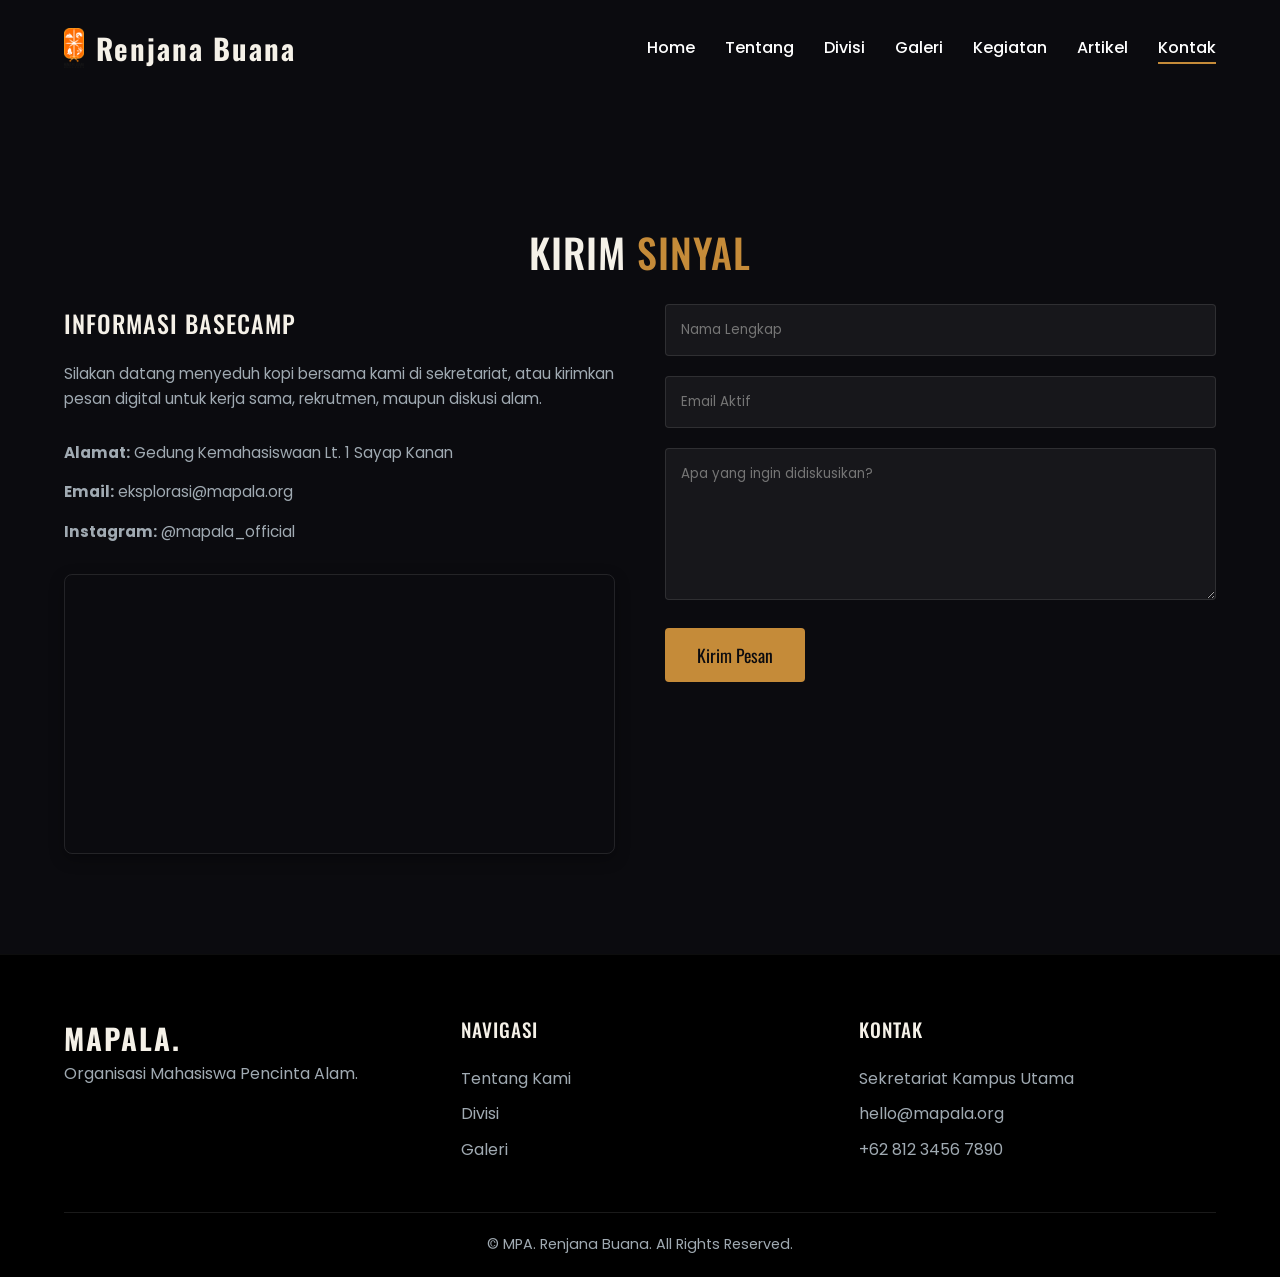
<file: kontak.html>
<!DOCTYPE html>
<html lang="id">
<head>
    <meta charset="UTF-8">
    <meta name="viewport" content="width=device-width, initial-scale=1.0">
    <title>Kontak Kami | MAPALA</title>
    <link href="https://fonts.googleapis.com/css2?family=Oswald:wght@400;500;700&family=Poppins:wght@300;400;500;600&display=swap" rel="stylesheet">
    <link rel="stylesheet" href="style.css">
    <style>
        /* CSS Khusus Halaman Kontak */
        .form-group { margin-bottom: 20px; }
        .form-control {
            width: 100%;
            padding: 15px;
            background: rgba(255,255,255,0.05);
            border: 1px solid rgba(255,255,255,0.1);
            color: white;
            border-radius: 4px;
            font-family: var(--font-body);
        }
        .form-control:focus { outline: none; border-color: var(--accent-gold); }
        .contact-wrapper { display: grid; grid-template-columns: 1fr 1fr; gap: 50px; }
        @media(max-width: 768px) { .contact-wrapper { grid-template-columns: 1fr; } }
    </style>
</head>
<body>

     <!-- Navbar -->
     <nav class="navbar">
        <a href="index.html" class="logo">
            <img src="./assets/logo/Logo RB.png" alt="Logo MAPALA" class="logo-img">
            <span>Renjana Buana</span>
        </a>
        <ul class="nav-links">
            <li><a href="index.html">Home</a></li>
            <li><a href="tentang.html">Tentang</a></li>
            <li><a href="divisi.html">Divisi</a></li>
            <li><a href="galeri.html">Galeri</a></li>
            <li><a href="kegiatan.html">Kegiatan</a></li>
            <li><a href="artikel.html">Artikel</a></li>
            <li><a href="kontak.html">Kontak</a></li>
        </ul>
        <div class="hamburger">
            <span></span><span></span><span></span>
        </div>
    </nav>
    <div style="padding-top: 120px;"></div>

    <section class="section">
        <div class="container">
            <h1 class="section-title animate-on-scroll">Kirim <span class="text-gold">Sinyal</span></h1>
            
            <div class="contact-wrapper animate-on-scroll stagger-1">
                <div>
                    <h2 class="text-cream" style="margin-bottom: 20px; font-family: var(--font-heading);">Informasi Basecamp</h2>
                    <p class="card-text" style="margin-bottom: 30px;">Silakan datang menyeduh kopi bersama kami di sekretariat, atau kirimkan pesan digital untuk kerja sama, rekrutmen, maupun diskusi alam.</p>
                    
                    <p class="card-text"><strong>Alamat:</strong> Gedung Kemahasiswaan Lt. 1 Sayap Kanan</p>
                    <p class="card-text"><strong>Email:</strong> eksplorasi@mapala.org</p>
                    <p class="card-text"><strong>Instagram:</strong> @mapala_official</p>
                    
                    <!-- Placeholder Maps -->
                    <div class="map-container">
                        <iframe 
                            src="https://www.google.com/maps/embed?pb=!1m18!1m12!1m3!1d4897.528231587983!2d106.72990306626059!3d-6.487909209408196!2m3!1f0!2f0!3f0!3m2!1i1024!2i768!4f13.1!3m3!1m2!1s0x2e69c30048152891%3A0xb08c1e469549daa3!2sSekretariat%20UKM%20MPA.%20Renjana%20Buana%20UNUSIA!5e0!3m2!1sen!2sid!4v1785067479321!5m2!1sen!2sid" width="600" height="450" style="border:0;" allowfullscreen="" loading="lazy" referrerpolicy="strict-origin-when-cross-origin"></iframe>" width="600" height="450" style="border:0;" allowfullscreen="" loading="lazy" referrerpolicy="strict-origin-when-cross-origin"></iframe>" 
                            loading="lazy" 
                            referrerpolicy="no-referrer-when-downgrade">
                        </iframe>
                    </div>
                </div>

                <div>
                    <form action="https://formsubmit.co/khususdrive210@gmail.com" method="POST">
                        <form id="contactForm">
                            <div class="form-group">
                                <input type="text" name="Nama" class="form-control" placeholder="Nama Lengkap" required>
                            </div>
                            <div class="form-group">
                                <input type="email" name="Email" class="form-control" placeholder="Email Aktif" required>
                            </div>
                            <div class="form-group">
                                <textarea name="Pesan" class="form-control" rows="6" placeholder="Apa yang ingin didiskusikan?" required></textarea>
                            </div>
                            
                            <button type="submit" id="submitBtn" class="btn btn-primary">Kirim Pesan</button>
                            
                            <!-- Tempat menampung status notifikasi -->
                            <div id="formStatus" style="margin-top: 15px; display: none; font-size: 0.95rem;"></div>
                        </form>
                </div>
            </div>
        </div>
    </section>

     <!-- Footer -->
     <footer class="footer">
        <div class="container">
            <div class="footer-grid">
                <div class="footer-col">
                    <h2 class="logo">MAPALA.</h2>
                    <p>Organisasi Mahasiswa Pencinta Alam.</p>
                </div>
                <div class="footer-col">
                    <h4>Navigasi</h4>
                    <a href="tentang.html">Tentang Kami</a>
                    <a href="divisi.html">Divisi</a>
                    <a href="galeri.html">Galeri</a>
                </div>
                <div class="footer-col">
                    <h4>Kontak</h4>
                    <p>Sekretariat Kampus Utama</p>
                    <p>hello@mapala.org</p>
                    <p>+62 812 3456 7890</p>
                </div>
            </div>
            <div class="footer-bottom">
                <p>&copy; MPA. Renjana Buana. All Rights Reserved.</p>
            </div>
        </div>
    </footer>
    <script src="script.js"></script>
</body>
</html>
</file>
<file: style.css>
/* ================= VARIABLES ================= */
:root {
    --bg-primary: #0b0b0f;
    --bg-secondary: #000000;
    --forest-green: #FF9B00;
    --olive: #697565;
    --cream: #F5F1E8;
    --accent-gold: #C58B39;
    --text-white: #ffffff;
    --text-muted: #a0aab2;
    
    --font-heading: 'Oswald', sans-serif;
    --font-body: 'Poppins', sans-serif;
    
    --transition: 0.4s cubic-bezier(0.25, 0.8, 0.25, 1);
}

/* ================= RESET & BASE ================= */
* {
    margin: 0;
    padding: 0;
    box-sizing: border-box;
}

body {
    background-color: var(--bg-primary);
    color: var(--text-white);
    font-family: var(--font-body);
    line-height: 1.6;
    overflow-x: hidden;
    /* Page Transition Base */
    opacity: 0;
    transition: opacity 0.5s ease-in-out;
}

body.loaded {
    opacity: 1;
}

body.fade-out {
    opacity: 0;
}

h1, h2, h3, h4, h5, h6 {
    font-family: var(--font-heading);
    letter-spacing: 1px;
    text-transform: uppercase;
    font-weight: 500;
}

a {
    text-decoration: none;
    color: inherit;
    transition: var(--transition);
}

ul {
    list-style: none;
}

img {
    max-width: 100%;
    display: block;
}

.container {
    width: 90%;
    max-width: 1200px;
    margin: 0 auto;
}

.section {
    padding: 100px 0;
}

.section-title {
    font-size: 2.5rem;
    color: var(--cream);
    margin-bottom: 20px;
    text-align: center;
}

.section-subtitle {
    text-align: center;
    color: var(--text-muted);
    max-width: 600px;
    margin: 0 auto 60px auto;
}

/* ================= TYPOGRAPHY ================= */
.text-gold { color: var(--accent-gold); }
.text-cream { color: var(--cream); }

/* ================= BUTTONS ================= */
.btn {
    display: inline-block;
    padding: 12px 30px;
    font-family: var(--font-heading);
    font-size: 1.1rem;
    border-radius: 4px;
    cursor: pointer;
    border: 2px solid transparent;
    transition: var(--transition);
}

.btn-primary {
    background-color: var(--accent-gold);
    color: var(--bg-primary);
}

.btn-primary:hover {
    background-color: transparent;
    border-color: var(--accent-gold);
    color: var(--accent-gold);
    transform: scale(1.05);
}

.btn-outline {
    border-color: var(--cream);
    color: var(--cream);
}

.btn-outline:hover {
    background-color: var(--cream);
    color: var(--bg-primary);
    transform: scale(1.05);
}

/* ================= NAVBAR ================= */
.navbar {
    position: fixed;
    top: 0;
    left: 0;
    width: 100%;
    padding: 25px 5%;
    display: flex;
    justify-content: space-between;
    align-items: center;
    z-index: 1000;
    transition: var(--transition);
    background: transparent;
}

.navbar.scrolled {
    background: rgb(255, 115, 0);
    backdrop-filter: blur(10px);
    padding: 15px 5%;
    box-shadow: 0 4px 20px rgba(0, 0, 0, 0.5);
}

/* Update class .logo agar gambar & teks sejajar secara vertikal */
.logo {
    display: flex;
    align-items: center;
    gap: 12px; /* Jarak antara logo gambar dan teks */
    font-family: var(--font-heading);
    font-size: 1.8rem;
    font-weight: 700;
    color: var(--cream);
    letter-spacing: 2px;
}

/* Styling khusus untuk ukuran logo gambar */
.logo-img {
    height: 40px; /* Sesuaikan ukurannya di sini jika kurang besar/kecil */
    width: auto;
    object-fit: contain;
    transition: var(--transition);
}

/* Efek hover opsional pada logo */
.logo:hover .logo-img {
    transform: scale(1.05);
}

.nav-links {
    display: flex;
    gap: 30px;
}

.nav-links a {
    font-size: 1rem;
    font-weight: 500;
    color: var(--text-white);
    position: relative;
    padding-bottom: 5px;
}

.nav-links a::after {
    content: '';
    position: absolute;
    bottom: 0;
    left: 0;
    width: 0%;
    height: 2px;
    background-color: var(--accent-gold);
    transition: var(--transition);
}

.nav-links a:hover::after,
.nav-links a.active::after {
    width: 100%;
}

.hamburger {
    display: none;
    cursor: pointer;
    flex-direction: column;
    gap: 5px;
}

.hamburger span {
    width: 25px;
    height: 2px;
    background-color: var(--text-white);
    transition: var(--transition);
}

/* ================= HERO SECTION ================= */
.hero {
    height: 100vh;
    display: flex;
    align-items: center;
    justify-content: center;
    position: relative;
    overflow: hidden;
}

.hero-bg {
    position: absolute;
    top: 0;
    left: 0;
    width: 100%;
    height: 100%;
    object-fit: cover;
    z-index: -2;
    animation: zoomHero 20s infinite alternate linear;
}

.hero-overlay {
    position: absolute;
    top: 0;
    left: 0;
    width: 100%;
    height: 100%;
    background: linear-gradient(to bottom, rgba(11,15,12,0.4), var(--bg-primary));
    z-index: -1;
}

.hero-content {
    text-align: center;
    max-width: 800px;
    padding: 0 20px;
}

.hero-content h1 {
    font-size: 4.5rem;
    color: var(--cream);
    margin-bottom: 20px;
    line-height: 1.1;
    opacity: 0;
    transform: translateY(30px);
    animation: fadeUp 1s 0.5s forwards;
}

.hero-content p {
    font-size: 1.2rem;
    color: var(--text-muted);
    margin-bottom: 40px;
    opacity: 0;
    transform: translateY(30px);
    animation: fadeUp 1s 0.7s forwards;
}

.hero-buttons {
    display: flex;
    gap: 20px;
    justify-content: center;
    opacity: 0;
    animation: fadeIn 1s 1s forwards;
}

/* ================= CARDS & GRIDS ================= */
.grid-3 {
    display: grid;
    grid-template-columns: repeat(auto-fit, minmax(300px, 1fr));
    gap: 30px;
}

.card {
    background: var(--bg-secondary);
    border-radius: 8px;
    overflow: hidden;
    transition: var(--transition);
    border: 1px solid rgba(255,255,255,0.05);
}

.card:hover {
    transform: translateY(-10px);
    box-shadow: 0 15px 30px rgba(0,0,0,0.6);
    border-color: var(--forest-green);
}

.card-img-wrapper {
    overflow: hidden;
    height: 220px;
}

.card-img {
    width: 100%;
    height: 100%;
    object-fit: cover;
    transition: transform 0.5s ease;
}

.card:hover .card-img {
    transform: scale(1.1);
}

.card-body {
    padding: 25px;
}

.card-title {
    font-size: 1.5rem;
    color: var(--cream);
    margin-bottom: 10px;
}

.card-text {
    color: var(--text-muted);
    font-size: 0.95rem;
    margin-bottom: 15px;
}

.card-meta {
    font-size: 0.85rem;
    color: var(--accent-gold);
    display: flex;
    justify-content: space-between;
}

/* ================= HORIZONTAL CARD (ARTICLE) ================= */
.card-horizontal {
    display: flex;
    background: var(--bg-secondary);
    border-radius: 8px;
    overflow: hidden;
    margin-bottom: 30px;
    transition: var(--transition);
}

.card-horizontal:hover {
    transform: translateX(10px);
    box-shadow: 0 10px 20px rgba(0,0,0,0.5);
}

.card-h-img {
    flex: 0 0 35%;
    object-fit: cover;
}

.card-h-body {
    padding: 30px;
    display: flex;
    flex-direction: column;
    justify-content: center;
}

/* ================= GALLERY ================= */
.gallery-grid {
    display: grid;
    grid-template-columns: repeat(auto-fill, minmax(250px, 1fr));
    gap: 15px;
}

.gallery-item {
    position: relative;
    border-radius: 8px;
    overflow: hidden;
    cursor: pointer;
    aspect-ratio: 1 / 1;
}

.gallery-item img {
    width: 100%;
    height: 100%;
    object-fit: cover;
    transition: var(--transition);
}

.gallery-overlay {
    position: absolute;
    inset: 0;
    background: rgba(11, 15, 12, 0.8);
    display: flex;
    align-items: center;
    justify-content: center;
    opacity: 0;
    transition: var(--transition);
}

.gallery-overlay h3 {
    color: var(--cream);
    transform: translateY(20px);
    transition: var(--transition);
}

.gallery-item:hover img { transform: scale(1.1); }
.gallery-item:hover .gallery-overlay { opacity: 1; }
.gallery-item:hover .gallery-overlay h3 { transform: translateY(0); }

/* Gallery Popup */
.popup {
    position: fixed;
    top: 0; left: 0; width: 100%; height: 100%;
    background: rgba(0,0,0,0.9);
    display: flex;
    align-items: center;
    justify-content: center;
    z-index: 2000;
    opacity: 0;
    visibility: hidden;
    transition: var(--transition);
}

.popup.active {
    opacity: 1;
    visibility: visible;
}

.popup img {
    max-width: 90%;
    max-height: 80%;
    border-radius: 4px;
    box-shadow: 0 5px 30px rgba(0,0,0,0.5);
}

.popup-close {
    position: absolute;
    top: 30px;
    right: 40px;
    font-size: 2rem;
    color: white;
    cursor: pointer;
}

/* ================= FOOTER ================= */
.footer {
    background: var(--bg-secondary);
    padding: 60px 0 20px 0;
    border-top: 1px solid rgba(255,255,255,0.05);
}

.footer-grid {
    display: grid;
    grid-template-columns: repeat(auto-fit, minmax(200px, 1fr));
    gap: 40px;
    margin-bottom: 40px;
}

.footer-col h4 {
    color: var(--cream);
    margin-bottom: 20px;
    font-size: 1.2rem;
}

.footer-col p, .footer-col a {
    color: var(--text-muted);
    margin-bottom: 10px;
    display: block;
}

.footer-col a:hover {
    color: var(--accent-gold);
}

.footer-bottom {
    text-align: center;
    padding-top: 20px;
    border-top: 1px solid rgba(255,255,255,0.1);
    color: var(--text-muted);
    font-size: 0.9rem;
}

/* ================= ANIMATIONS (Scroll Observer) ================= */
.animate-on-scroll {
    opacity: 0;
    transform: translateY(40px);
    transition: opacity 0.8s ease, transform 0.8s ease;
}

.animate-show {
    opacity: 1;
    transform: translateY(0);
}

.stagger-1 { transition-delay: 0.1s; }
.stagger-2 { transition-delay: 0.2s; }
.stagger-3 { transition-delay: 0.3s; }

@keyframes zoomHero {
    from { transform: scale(1); }
    to { transform: scale(1.15); }
}

@keyframes fadeUp {
    to { opacity: 1; transform: translateY(0); }
}

@keyframes fadeIn {
    to { opacity: 1; }
}

/* ================= MEDIA QUERIES ================= */
@media (max-width: 768px) {
    .nav-links {
        position: fixed;
        top: 0;
        right: -100%;
        width: 70%;
        height: 100vh;
        background: var(--bg-secondary);
        flex-direction: column;
        align-items: center;
        justify-content: center;
        transition: var(--transition);
        box-shadow: -5px 0 20px rgba(0,0,0,0.5);
    }
    
    .nav-links.active {
        right: 0;
    }
    
    .hamburger {
        display: flex;
        z-index: 1001;
    }
    
    .hamburger.active span:nth-child(1) { transform: rotate(45deg) translate(5px, 5px); }
    .hamburger.active span:nth-child(2) { opacity: 0; }
    .hamburger.active span:nth-child(3) { transform: rotate(-45deg) translate(5px, -5px); }

    .hero-content h1 { font-size: 3rem; }
    
    .card-horizontal {
        flex-direction: column;
    }
    .card-h-img {
        height: 200px;
    }
}

/* ================= MAPS INTEGRATION ================= */
.map-container {
    width: 100%;
    height: 280px;
    margin-top: 30px;
    border-radius: 8px;
    overflow: hidden; /* Biar sudut iframe ikut melengkung */
    border: 1px solid rgba(255, 255, 255, 0.1);
    box-shadow: 0 5px 15px rgba(0, 0, 0, 0.3);
}

.map-container iframe {
    width: 100%;
    height: 100%;
    border: 0;
    
    /* OPSIONAL: Trik filter biar peta terlihat agak gelap & matching sama dark theme */
    filter: grayscale(30%) invert(90%) hue-rotate(180deg);
}

/* ================= GRID PENGURUS NYAMPING ================= */
.officer-filter {
    display: flex;
    justify-content: center;
    flex-wrap: wrap;
    gap: 10px;
    margin-bottom: 40px;
}

.filter-btn {
    padding: 8px 18px;
    background: var(--bg-secondary);
    border: 1px solid rgba(255, 255, 255, 0.1);
    color: var(--text-muted);
    font-family: var(--font-body);
    font-size: 0.9rem;
    border-radius: 20px;
    cursor: pointer;
    transition: var(--transition);
}

.filter-btn:hover,
.filter-btn.active {
    background: var(--accent-gold);
    color: var(--bg-primary);
    border-color: var(--accent-gold);
}

/* Grid Berderet 4 Kolom Kesamping */
.officer-grid {
    display: grid;
    grid-template-columns: repeat(auto-fill, minmax(250px, 1fr));
    gap: 25px;
}

.officer-card {
    background: var(--bg-secondary);
    border-radius: 8px;
    overflow: hidden;
    border: 1px solid rgba(255, 255, 255, 0.08);
    transition: var(--transition);
}

.officer-card:hover {
    transform: translateY(-8px);
    border-color: var(--accent-gold);
    box-shadow: 0 12px 25px rgba(0, 0, 0, 0.6);
}

/* Tampilan Foto Setengah Badan (Half Body) */
.officer-img-box {
    position: relative;
    width: 100%;
    height: 320px; /* Tinggi disetting pas untuk potret setengah badan */
    overflow: hidden;
}

.officer-img-box img {
    width: 100%;
    height: 100%;
    object-fit: cover;
    object-position: top center; /* Memastikan fokus posisi dari kepala sampai pinggang */
    transition: transform 0.5s ease;
}

.officer-card:hover .officer-img-box img {
    transform: scale(1.06);
}

/* Badge Jabatan di Atas Foto */
.officer-badge {
    position: absolute;
    bottom: 12px;
    left: 12px;
    background: rgba(11, 15, 12, 0.85);
    backdrop-filter: blur(6px);
    color: var(--accent-gold);
    padding: 4px 12px;
    font-size: 0.75rem;
    font-family: var(--font-heading);
    letter-spacing: 1px;
    border-radius: 4px;
    border: 1px solid rgba(197, 139, 57, 0.3);
}

.officer-info {
    padding: 18px;
    text-align: center;
}

.officer-name {
    font-size: 1.15rem;
    color: var(--cream);
    margin-bottom: 4px;
}

.officer-npa {
    font-size: 0.8rem;
    color: var(--accent-gold);
    margin-bottom: 2px;
}

.officer-prodi {
    font-size: 0.85rem;
    color: var(--text-muted);
}

/* Animasi Buka Tutup Filter */
.officer-card.hide {
    display: none;
}

/* ================= GALLERY ALBUM CARD ================= */
.gallery-album-card {
    position: relative;
    border-radius: 8px;
    overflow: hidden;
    cursor: pointer;
    aspect-ratio: 4 / 3;
}

.gallery-album-card img {
    width: 100%;
    height: 100%;
    object-fit: cover;
    transition: var(--transition);
}

.album-badge {
    position: absolute;
    top: 12px;
    right: 12px;
    background: rgba(11, 15, 12, 0.85);
    backdrop-filter: blur(5px);
    color: var(--accent-gold);
    padding: 4px 10px;
    font-size: 0.8rem;
    font-family: var(--font-heading);
    border-radius: 4px;
    border: 1px solid rgba(197, 139, 57, 0.3);
    z-index: 2;
}

/* ================= GALLERY OVERLAY (CENTERED) ================= */
.gallery-overlay {
    position: absolute;
    inset: 0;
    background: rgba(11, 15, 12, 0.85);
    backdrop-filter: blur(3px);
    display: flex;
    align-items: center;
    justify-content: center;
    text-align: center;
    padding: 20px;
    opacity: 0;
    transition: var(--transition);
}

.gallery-overlay h3 {
    color: var(--cream);
    font-size: 1.5rem;
    font-family: var(--font-heading);
    letter-spacing: 1px;
    transform: translateY(15px);
    transition: var(--transition);
    margin: 0;
}

/* Efek Hover */
.gallery-album-card:hover .gallery-overlay {
    opacity: 1;
}

.gallery-album-card:hover .gallery-overlay h3 {
    transform: translateY(0);
}

/* ================= LIGHTBOX SLIDER STYLES ================= */
.lightbox-container {
    position: relative;
    max-width: 90%;
    max-height: 85vh;
    display: flex;
    flex-direction: column;
    align-items: center;
}

.lightbox-img-wrapper {
    position: relative;
    display: flex;
    align-items: center;
    justify-content: center;
}

.lightbox-img {
    max-width: 100%;
    max-height: 75vh;
    border-radius: 6px;
    box-shadow: 0 10px 40px rgba(0,0,0,0.8);
    object-fit: contain;
}

/* Navigasi Panah Slider (Kiri & Kanan) */
.lightbox-btn {
    position: absolute;
    top: 50%;
    transform: translateY(-50%);
    background: rgba(21, 26, 23, 0.7);
    color: var(--cream);
    border: 1px solid rgba(255,255,255,0.1);
    width: 48px;
    height: 48px;
    border-radius: 50%;
    display: flex;
    align-items: center;
    justify-content: center;
    font-size: 1.5rem;
    cursor: pointer;
    transition: var(--transition);
    user-select: none;
    z-index: 2005;
}

.lightbox-btn:hover {
    background: var(--accent-gold);
    color: var(--bg-primary);
}

.lightbox-prev { left: -60px; }
.lightbox-next { right: -60px; }

.lightbox-meta {
    margin-top: 15px;
    text-align: center;
}

.lightbox-title {
    font-size: 1.2rem;
    color: var(--cream);
    font-family: var(--font-heading);
}

.lightbox-counter {
    font-size: 0.85rem;
    color: var(--accent-gold);
    margin-top: 2px;
}

@media (max-width: 768px) {
    .lightbox-prev { left: 10px; }
    .lightbox-next { right: 10px; }
}
</file>
